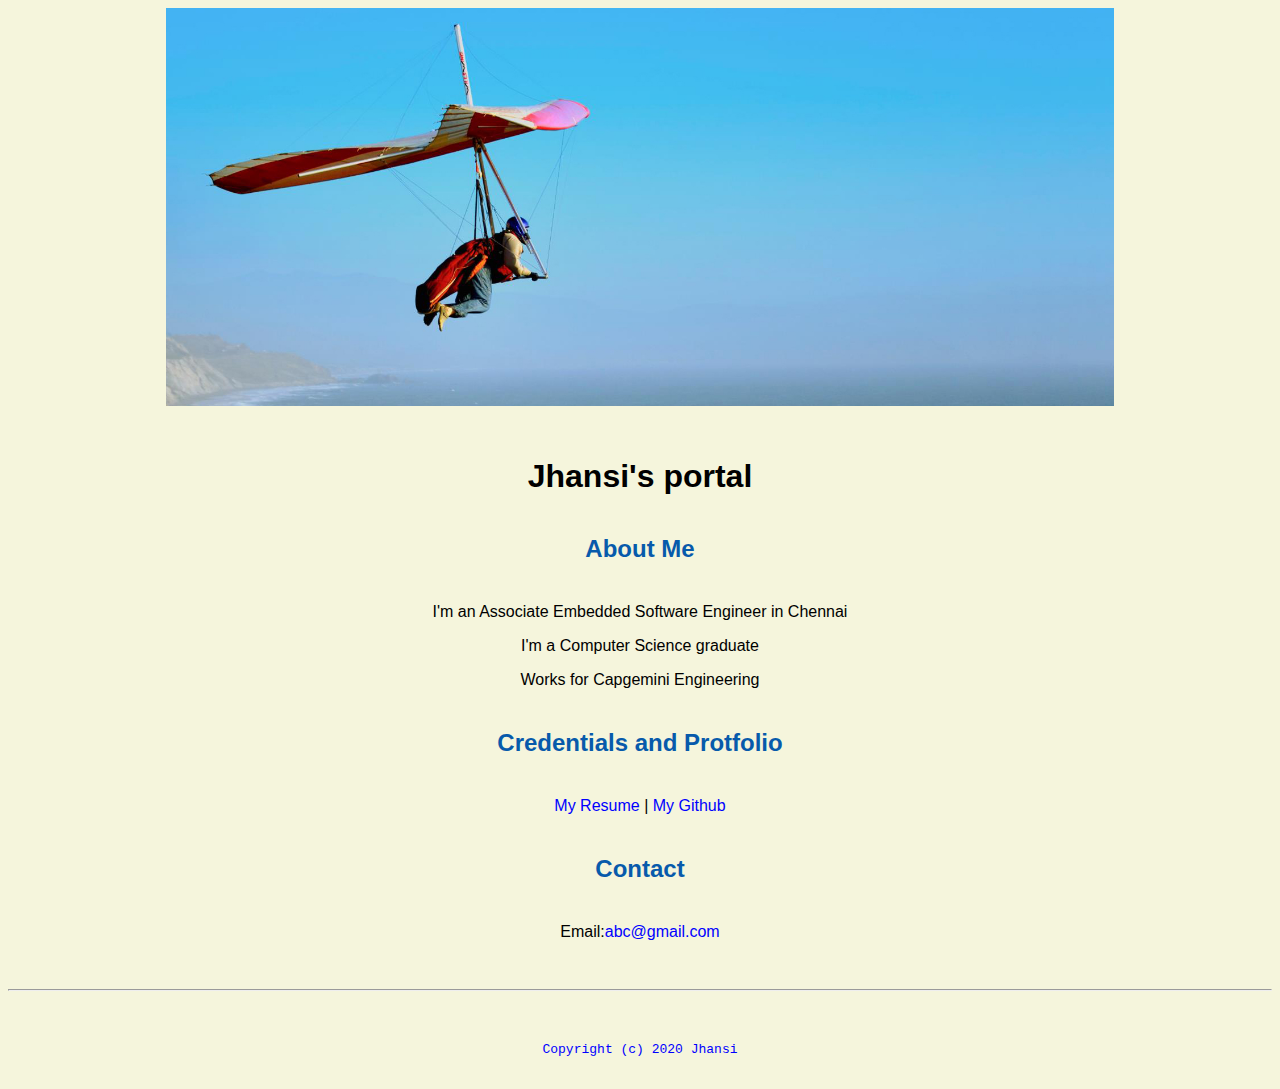
<file: index.html>
<!doctype html>

<!-- this is a comment for human! -->

<html lang="en">

  <header>
      <title>Jhansi's Portal</title>
      <link rel="stylesheet" href="css/master.css">
      <link rel="faviconIcon" href="favicon.ico" type="images/x-icon">
      <link rel="shortcut" href='favicon.ico' type="images/x-icon">
      <meta name="viewpoint" content="width-device-width, initial-scale=1, shrink-to-fit-no">
      <meta name="name" content="Jhansi's Portal">
      <meta name="robots" content="noindex, nofollow"
  </header>

  <body>
    <img src="images/banner.jpg" width="75%" alt='Banner'>
    <h1>Jhansi's portal</h1>
    <h2>About Me</h2>
    <p>I'm an Associate Embedded Software Engineer in Chennai</p>
    <p>I'm a Computer Science graduate</p>
    <p>Works for Capgemini Engineering</p>
    <h2>Credentials and Protfolio</h2>
    <p><a href="resume.html">My Resume</a> | <a href="https://github.com/Jhanu">My Github</a></p>
    <h2>Contact</h2>
    <p>Email:<a href="mailto:abc@gmail.com">abc@gmail.com<a></p>
  </body>

  <footer>
    <hr>
    <code>Copyright (c) 2020 Jhansi </code>
  </footer>

</html>
</file>
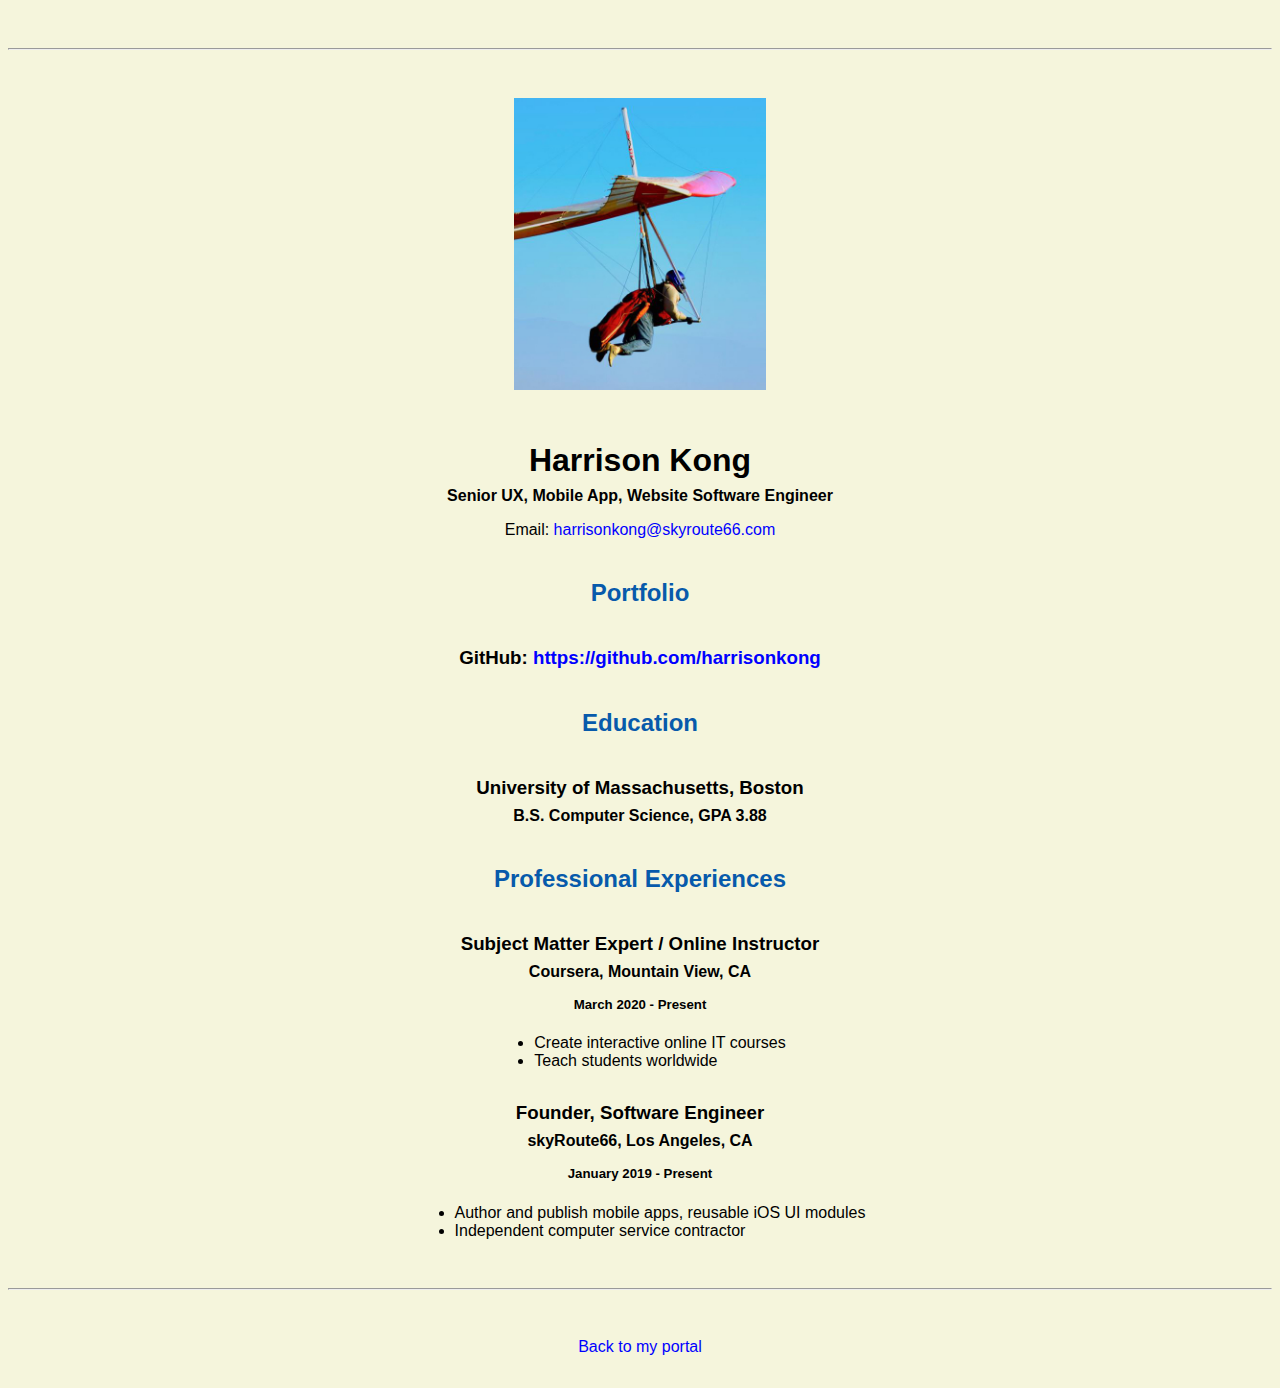
<file: resume.html>
<!doctype html>

<!-- this is a comment for human! -->

<html lang="en">

  <header>
    <title>Harrison Kong's Resume</title>
    <link rel="stylesheet" href="css/master.css">
    <link rel="faviconIcon" href="favicon.ico" type="images/x-icon">
    <link rel="shortcut" href='favicon.ico' type="images/x-icon">
    <meta name="viewpoint" content="width-device-width, initial-scale=1, shrink-to-fit-no">
    <meta name="name" content="Jhansi's Portal">
    <meta name="robots" content="noindex, nofollow"
  </header>

  <body>
    <hr>

    <img src="images/headshot.jpg" alt="Harrison Kong's headshot" width="20%">

    <h1>Harrison Kong</h1>
    <h4>Senior UX, Mobile App, Website Software Engineer</h4>

    <p>Email: <a href="mailto:harrisonkong@skyroute66.com" target="_blank">harrisonkong@skyroute66.com</a></p>
    <!-- don't post physical address, personal phone number or other personal information on the web! -->

    <h2>Portfolio</h2>
      <h3>GitHub: <a href="https://github.com/harrisonkong" target="_blank">https://github.com/harrisonkong</a></h3>

    <h2>Education</h2>

    <h3>University of Massachusetts, Boston</h3>
    <h4>B.S. Computer Science, GPA 3.88</h4>

    <h2>Professional Experiences</h2>

    <h3>Subject Matter Expert / Online Instructor</h3>
    <h4>Coursera, Mountain View, CA</h4>
    <h5>March 2020 - Present</h5>
      <ul>
        <li>Create interactive online IT courses</li>
        <li>Teach students worldwide</li>
      </ul>

    <h3>Founder, Software Engineer</h3>
    <h4>skyRoute66, Los Angeles, CA</h4>
    <h5>January 2019 - Present</h5>
      <ul>
        <li>Author and publish mobile apps, reusable iOS UI modules</li>
        <li>Independent computer service contractor</li>
      </ul>
  </body>

  <footer>
  <hr>
  <p><a href="index.html">Back to my portal</a><p>
  </footer>

</html>
</file>
<file: css/master.css>
/* Cascading stylesheet for the website */

/* Text inside these asterisks and slashes are comments for human */

  a {
    /* set the text color to blue here */
    color: blue;
    text-decoration: none; /* This means we do not want hyperlinks to be underlined */
  }

  a:hover {
    /* set the text color to red here */
    color: red;
    text-decoration: none; /* This means we do not want hyperlinks to be underlined */
  }

  body {
    background-color: beige;
    color: black;
    font-family: Arial, Helvetica, sans-serif;
    text-align: center;
    /* set the background color here */
    /* set the text color to black here */
    /* set the font here */
    /* set the text alignment here */
   }

  footer {
    margin-top: 2rem;
    margin-bottom: 2rem;
  }

  h1 {
    margin-bottom: 0.5rem;
    margin-top: 3rem;
   }

  h2 {
    color: #075AAB;
    margin-bottom: 2.5rem;
    margin-top: 2.5rem;
   }

  h3 {
    margin-bottom: 0;
    margin-top: 2rem;
  }

  h4 {
    margin-bottom: 1rem;
    margin-top: 0.5rem;
  }

  h5 {
    margin-top: 0.5rem;
  }

  hr {
    margin-bottom: 3rem;
    margin-top: 3rem;
  }

  /* this controls how the bullet points in the resume page looks */
  ul {
    display: table;
    margin: 0 auto;
    text-align: left;
  }
</file>
